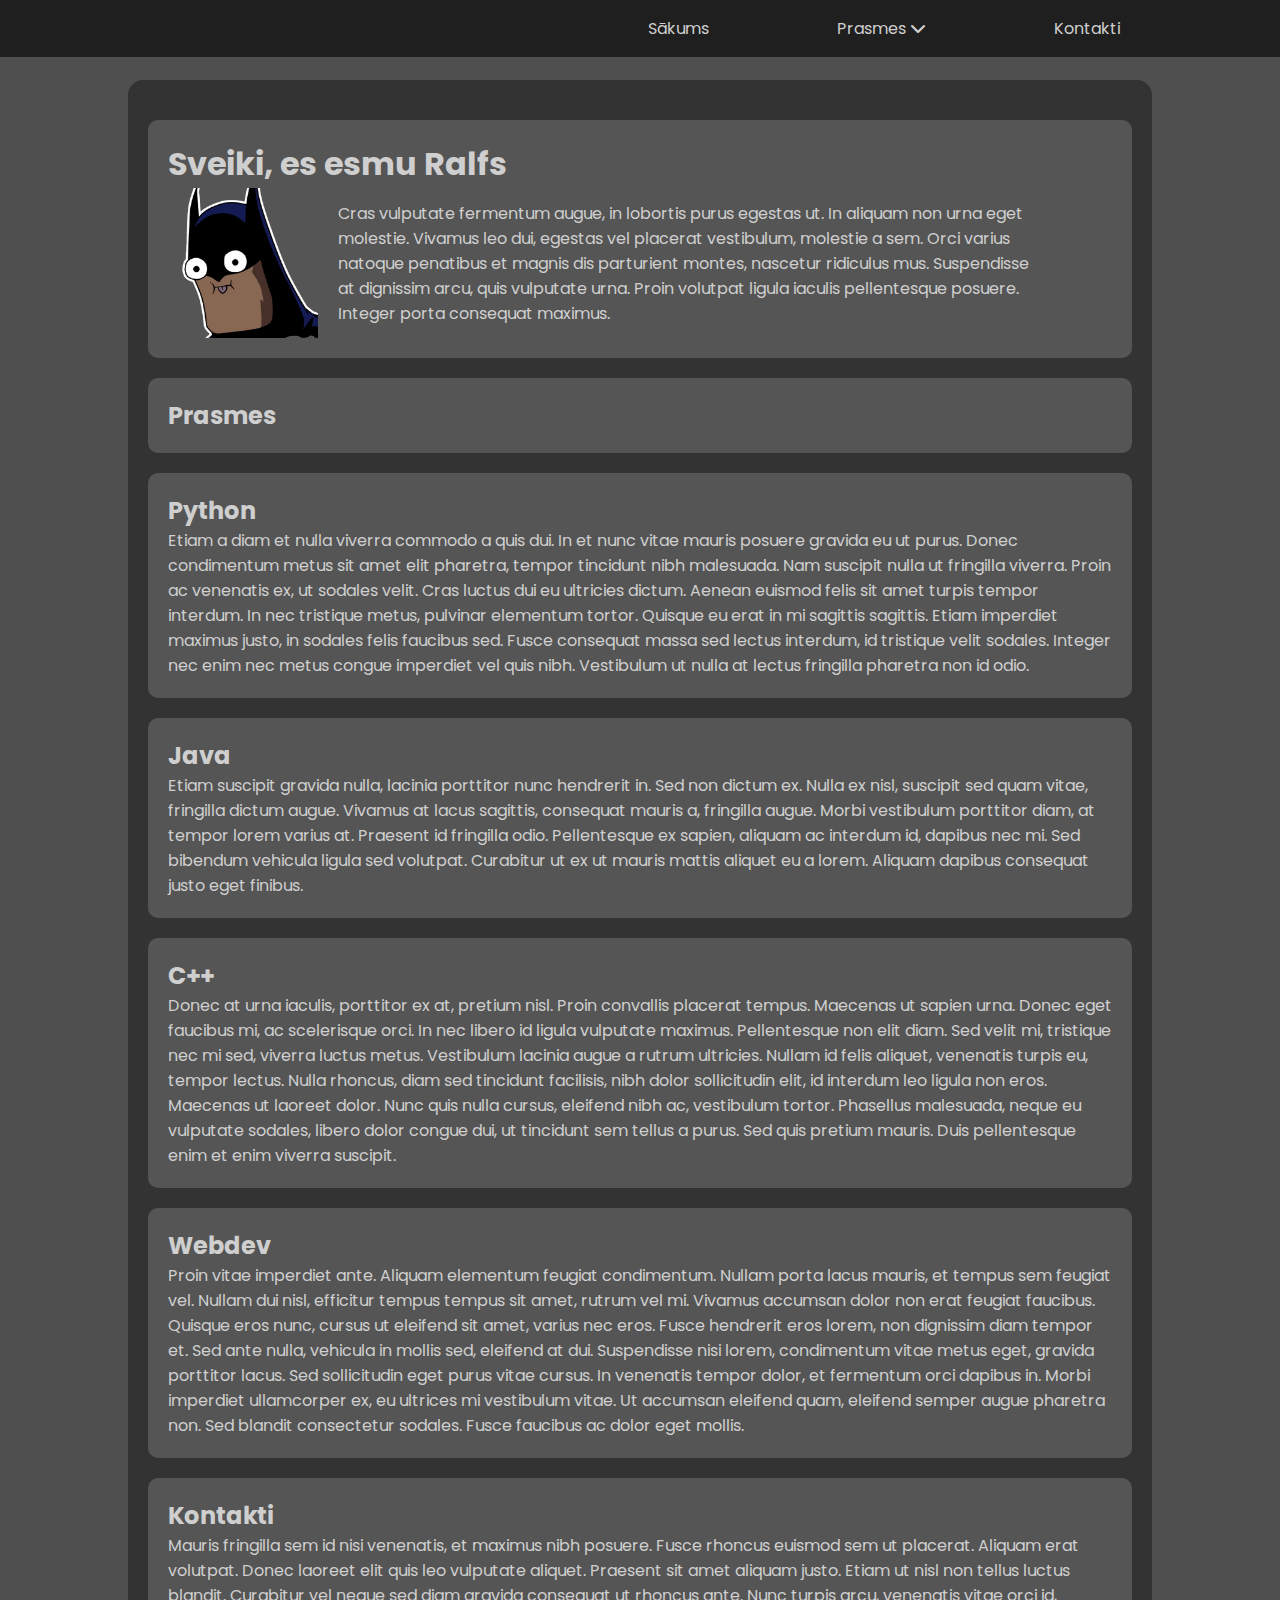
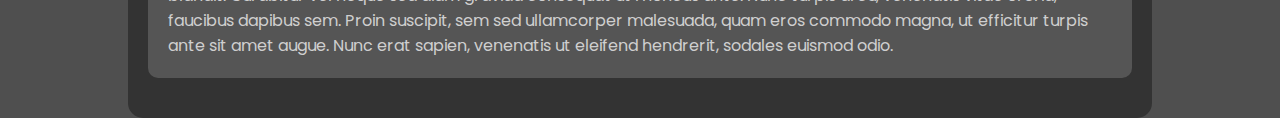
<file: index.html>
<!DOCTYPE html>
<html>
    <head>
        <meta charset="utf-8">
        <meta http-equiv="X-UA-Compatible" content="IE=edge">
        <title>My portfolio</title>
        <meta name="description" content="">
        <meta name="viewport" content="width=device-width, initial-scale=1">
        <link rel="stylesheet" href="main.css">
        <link rel="stylesheet" href="https://cdnjs.cloudflare.com/ajax/libs/font-awesome/6.5.1/css/all.min.css">
    </head>
    <body>
        <header class="header">
            <nav class="nav">
                <!-- menu-->
                <ul class="navbar-links">
                    <!-- 1 menu poga-->
                    <li class="home">
                        <a href="#">Sākums</a>
                    </li>

                    <!-- 2.menu poga-->
                    <li class="html">
                        <a href="#skills" class="html-link">
                            Prasmes
                            <i class="fa-solid 
                                        fa-chevron-down
                                        html-chevron"></i>
                        </a>
                        <!-- 2.menu 1.apakšmenu-->
                        <ul class="html-sub-menu">
                            <li><a href="#python">Python</a></li>
                            <li><a href="#java">Java</a></li>
                            <li><a href="#cpp">C++</a></li>
                            <li><a href="#webdev">Webdev</a></li>
                        </ul>
                    </li>
                    <!-- 4. menu poga-->
                    <li class="contact"><a href="#contact">Kontakti</a></li>
                </ul>
            </nav>
        </header>

        <div class="content-wrapper">
            <section id="home" class="section">
                <h1 class="section-title">Sveiki, es esmu Ralfs</h1>
                <div class="section-content">
                    <img src="selfie.png" alt="Selfie" class="section-image">
                    <p class="section-text">Cras vulputate fermentum augue, in lobortis purus egestas ut. In aliquam non urna eget molestie. Vivamus leo dui, egestas vel placerat vestibulum, molestie a sem. Orci varius natoque penatibus et magnis dis parturient montes, nascetur ridiculus mus. Suspendisse at dignissim arcu, quis vulputate urna. Proin volutpat ligula iaculis pellentesque posuere. Integer porta consequat maximus.</p>
                </div>
            </section>

            <section id="skills" class="section">
                <h2>Prasmes</h2>
            </section>

            <section id="python" class="section">
                <h2>Python</h2>
                <p>Etiam a diam et nulla viverra commodo a quis dui. In et nunc vitae mauris posuere gravida eu ut purus. Donec condimentum metus sit amet elit pharetra, tempor tincidunt nibh malesuada. Nam suscipit nulla ut fringilla viverra. Proin ac venenatis ex, ut sodales velit. Cras luctus dui eu ultricies dictum. Aenean euismod felis sit amet turpis tempor interdum. In nec tristique metus, pulvinar elementum tortor. Quisque eu erat in mi sagittis sagittis. Etiam imperdiet maximus justo, in sodales felis faucibus sed. Fusce consequat massa sed lectus interdum, id tristique velit sodales. Integer nec enim nec metus congue imperdiet vel quis nibh. Vestibulum ut nulla at lectus fringilla pharetra non id odio.</p>
            </section>

            <section id="java" class="section">
                <h2>Java</h2>
                <p>Etiam suscipit gravida nulla, lacinia porttitor nunc hendrerit in. Sed non dictum ex. Nulla ex nisl, suscipit sed quam vitae, fringilla dictum augue. Vivamus at lacus sagittis, consequat mauris a, fringilla augue. Morbi vestibulum porttitor diam, at tempor lorem varius at. Praesent id fringilla odio. Pellentesque ex sapien, aliquam ac interdum id, dapibus nec mi. Sed bibendum vehicula ligula sed volutpat. Curabitur ut ex ut mauris mattis aliquet eu a lorem. Aliquam dapibus consequat justo eget finibus.</p>
            </section>

            <section id="cpp" class="section">
                <h2>C++</h2>
                <p>Donec at urna iaculis, porttitor ex at, pretium nisl. Proin convallis placerat tempus. Maecenas ut sapien urna. Donec eget faucibus mi, ac scelerisque orci. In nec libero id ligula vulputate maximus. Pellentesque non elit diam. Sed velit mi, tristique nec mi sed, viverra luctus metus. Vestibulum lacinia augue a rutrum ultricies. Nullam id felis aliquet, venenatis turpis eu, tempor lectus. Nulla rhoncus, diam sed tincidunt facilisis, nibh dolor sollicitudin elit, id interdum leo ligula non eros. Maecenas ut laoreet dolor. Nunc quis nulla cursus, eleifend nibh ac, vestibulum tortor. Phasellus malesuada, neque eu vulputate sodales, libero dolor congue dui, ut tincidunt sem tellus a purus. Sed quis pretium mauris. Duis pellentesque enim et enim viverra suscipit.</p>
            </section>

            <section id="webdev" class="section">
                <h2>Webdev</h2>
                <p>Proin vitae imperdiet ante. Aliquam elementum feugiat condimentum. Nullam porta lacus mauris, et tempus sem feugiat vel. Nullam dui nisl, efficitur tempus tempus sit amet, rutrum vel mi. Vivamus accumsan dolor non erat feugiat faucibus. Quisque eros nunc, cursus ut eleifend sit amet, varius nec eros. Fusce hendrerit eros lorem, non dignissim diam tempor et. Sed ante nulla, vehicula in mollis sed, eleifend at dui. Suspendisse nisi lorem, condimentum vitae metus eget, gravida porttitor lacus. Sed sollicitudin eget purus vitae cursus. In venenatis tempor dolor, et fermentum orci dapibus in. Morbi imperdiet ullamcorper ex, eu ultrices mi vestibulum vitae. Ut accumsan eleifend quam, eleifend semper augue pharetra non. Sed blandit consectetur sodales. Fusce faucibus ac dolor eget mollis.</p>
            </section>

            <section id="contact" class="section">
                <h2>Kontakti</h2>
                <p>Mauris fringilla sem id nisi venenatis, et maximus nibh posuere. Fusce rhoncus euismod sem ut placerat. Aliquam erat volutpat. Donec laoreet elit quis leo vulputate aliquet. Praesent sit amet aliquam justo. Etiam ut nisl non tellus luctus blandit. Curabitur vel neque sed diam gravida consequat ut rhoncus ante. Nunc turpis arcu, venenatis vitae orci id, faucibus dapibus sem. Proin suscipit, sem sed ullamcorper malesuada, quam eros commodo magna, ut efficitur turpis ante sit amet augue. Nunc erat sapien, venenatis ut eleifend hendrerit, sodales euismod odio.</p>
            </section>
        </div>
    </body>
</html>
</file>
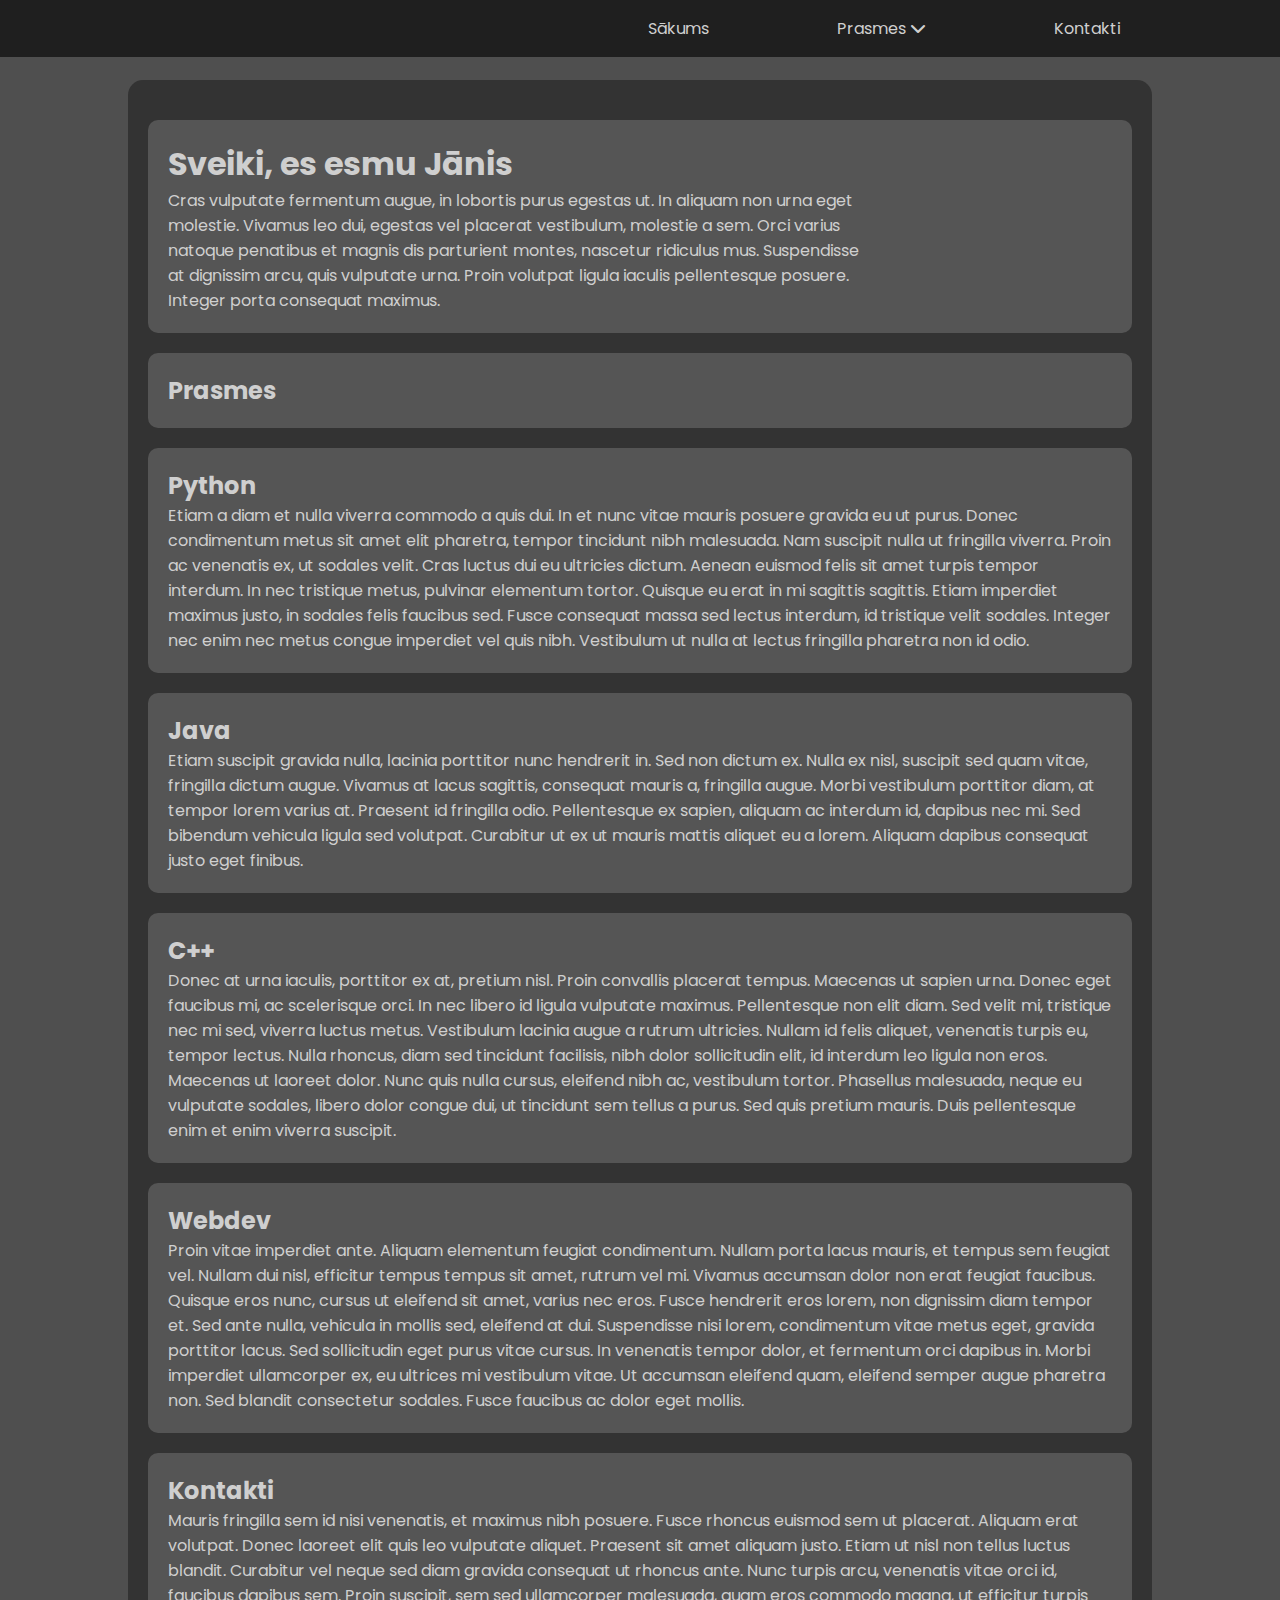
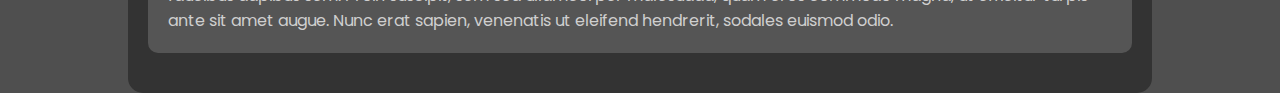
<file: main.html>
<!DOCTYPE html>
<html>
    <head>
        <meta charset="utf-8">
        <meta http-equiv="X-UA-Compatible" content="IE=edge">
        <title>My portfolio</title>
        <meta name="description" content="">
        <meta name="viewport" content="width=device-width, initial-scale=1">
        <link rel="stylesheet" href="main.css">
        <link rel="stylesheet" href="https://cdnjs.cloudflare.com/ajax/libs/font-awesome/6.5.1/css/all.min.css">
    </head>
    <body>
        <header class="header">
            <nav class="nav">
                <!-- menu-->
                <ul class="navbar-links">
                    <!-- 1 menu poga-->
                    <li class="home">
                        <a href="#">Sākums</a>
                    </li>

                    <!-- 2.menu poga-->
                    <li class="html">
                        <a href="#skills" class="html-link">
                            Prasmes
                            <i class="fa-solid 
                                        fa-chevron-down
                                        html-chevron"></i>
                        </a>
                        <!-- 2.menu 1.apakšmenu-->
                        <ul class="html-sub-menu">
                            <li><a href="#python">Python</a></li>
                            <li><a href="#java">Java</a></li>
                            <li><a href="#cpp">C++</a></li>
                            <li><a href="#webdev">Webdev</a></li>
                        </ul>
                    </li>
                    <!-- 4. menu poga-->
                    <li class="contact"><a href="#contact">Kontakti</a></li>
                </ul>
            </nav>
        </header>

        <div class="content-wrapper">
            <section id="home" class="section">
                <h1 class="section-title">Sveiki, es esmu Jānis</h1>
                <p class="section-text">Cras vulputate fermentum augue, in lobortis purus egestas ut. In aliquam non urna eget molestie. Vivamus leo dui, egestas vel placerat vestibulum, molestie a sem. Orci varius natoque penatibus et magnis dis parturient montes, nascetur ridiculus mus. Suspendisse at dignissim arcu, quis vulputate urna. Proin volutpat ligula iaculis pellentesque posuere. Integer porta consequat maximus.</p>
            </section>

            <section id="skills" class="section">
                <h2>Prasmes</h2>
            </section>

            <section id="python" class="section">
                <h2>Python</h2>
                <p>Etiam a diam et nulla viverra commodo a quis dui. In et nunc vitae mauris posuere gravida eu ut purus. Donec condimentum metus sit amet elit pharetra, tempor tincidunt nibh malesuada. Nam suscipit nulla ut fringilla viverra. Proin ac venenatis ex, ut sodales velit. Cras luctus dui eu ultricies dictum. Aenean euismod felis sit amet turpis tempor interdum. In nec tristique metus, pulvinar elementum tortor. Quisque eu erat in mi sagittis sagittis. Etiam imperdiet maximus justo, in sodales felis faucibus sed. Fusce consequat massa sed lectus interdum, id tristique velit sodales. Integer nec enim nec metus congue imperdiet vel quis nibh. Vestibulum ut nulla at lectus fringilla pharetra non id odio.</p>
            </section>

            <section id="java" class="section">
                <h2>Java</h2>
                <p>Etiam suscipit gravida nulla, lacinia porttitor nunc hendrerit in. Sed non dictum ex. Nulla ex nisl, suscipit sed quam vitae, fringilla dictum augue. Vivamus at lacus sagittis, consequat mauris a, fringilla augue. Morbi vestibulum porttitor diam, at tempor lorem varius at. Praesent id fringilla odio. Pellentesque ex sapien, aliquam ac interdum id, dapibus nec mi. Sed bibendum vehicula ligula sed volutpat. Curabitur ut ex ut mauris mattis aliquet eu a lorem. Aliquam dapibus consequat justo eget finibus.</p>
            </section>

            <section id="cpp" class="section">
                <h2>C++</h2>
                <p>Donec at urna iaculis, porttitor ex at, pretium nisl. Proin convallis placerat tempus. Maecenas ut sapien urna. Donec eget faucibus mi, ac scelerisque orci. In nec libero id ligula vulputate maximus. Pellentesque non elit diam. Sed velit mi, tristique nec mi sed, viverra luctus metus. Vestibulum lacinia augue a rutrum ultricies. Nullam id felis aliquet, venenatis turpis eu, tempor lectus. Nulla rhoncus, diam sed tincidunt facilisis, nibh dolor sollicitudin elit, id interdum leo ligula non eros. Maecenas ut laoreet dolor. Nunc quis nulla cursus, eleifend nibh ac, vestibulum tortor. Phasellus malesuada, neque eu vulputate sodales, libero dolor congue dui, ut tincidunt sem tellus a purus. Sed quis pretium mauris. Duis pellentesque enim et enim viverra suscipit.</p>
            </section>

            <section id="webdev" class="section">
                <h2>Webdev</h2>
                <p>Proin vitae imperdiet ante. Aliquam elementum feugiat condimentum. Nullam porta lacus mauris, et tempus sem feugiat vel. Nullam dui nisl, efficitur tempus tempus sit amet, rutrum vel mi. Vivamus accumsan dolor non erat feugiat faucibus. Quisque eros nunc, cursus ut eleifend sit amet, varius nec eros. Fusce hendrerit eros lorem, non dignissim diam tempor et. Sed ante nulla, vehicula in mollis sed, eleifend at dui. Suspendisse nisi lorem, condimentum vitae metus eget, gravida porttitor lacus. Sed sollicitudin eget purus vitae cursus. In venenatis tempor dolor, et fermentum orci dapibus in. Morbi imperdiet ullamcorper ex, eu ultrices mi vestibulum vitae. Ut accumsan eleifend quam, eleifend semper augue pharetra non. Sed blandit consectetur sodales. Fusce faucibus ac dolor eget mollis.</p>
            </section>

            <section id="contact" class="section">
                <h2>Kontakti</h2>
                <p>Mauris fringilla sem id nisi venenatis, et maximus nibh posuere. Fusce rhoncus euismod sem ut placerat. Aliquam erat volutpat. Donec laoreet elit quis leo vulputate aliquet. Praesent sit amet aliquam justo. Etiam ut nisl non tellus luctus blandit. Curabitur vel neque sed diam gravida consequat ut rhoncus ante. Nunc turpis arcu, venenatis vitae orci id, faucibus dapibus sem. Proin suscipit, sem sed ullamcorper malesuada, quam eros commodo magna, ut efficitur turpis ante sit amet augue. Nunc erat sapien, venenatis ut eleifend hendrerit, sodales euismod odio.</p>
            </section>
        </div>
    </body>
</html>
</file>
<file: main.css>
@import url("https://fonts.googleapis.com/css2?family=Poppins&display=swap");

*,
*::before,
*::after {
    margin: 0;
    padding: 0;
    box-sizing: border-box;
}

body {
    font-family: "Poppins", sans-serif;
    background-color: #4F4F4F;
    color: #CFCFCF;
    display: flex;
    flex-direction: column;
    align-items: center;
    margin: 0;
}

.header {
    width: 100%;
    position: fixed;
    top: 0;
    left: 0;
    z-index: 1000;
}

.nav {
    display: flex;
    justify-content: flex-end;
    align-items: center;
    background-color: #1f1f1f;
    color: #CFCFCF;
}

i {
    transition: transform 0.5s ease;
}

ul,
li,
a {
    text-decoration: none;
    list-style-type: none;
    color: #CFCFCF;
}

.home,
.html,
.contact {
    padding: 1rem 0;
}

.navbar-links {
    display: flex;
    gap: 8rem;
}

.navbar-links li:last-child {
    margin-right: 10rem;
}

.html {
    position: relative;
}

.html:hover .html-chevron {
    transform: rotate(-180deg);
}

.html-sub-menu {
    display: flex;
    flex-direction: column;
    position: absolute;
    top: 3.45rem;
    left: -5%;
    background-color: #1f1f1f;
    width: 110%;
    border-radius: 8px;
    overflow: hidden;
    transition: max-height 0.3s ease-out;
    max-height: 0;
}

.html-sub-menu li {
    padding: 0.75rem;
}

.html-sub-menu li:last-child {
    border-bottom: none;
}

.html-sub-menu li a {
    text-decoration: none;
    color: #CFCFCF;
}

.html:hover .html-sub-menu {
    max-height: 300px;
}

.content-wrapper {
    background-color: #333333;
    border-radius: 15px;
    padding: 20px;
    width: 80%;
    max-width: 1200px;
    margin-top: 20px;
    margin-top: 80px;
}

.section {
    padding: 20px;
    margin: 20px 0;
    background-color: #555555;
    border-radius: 10px;
}

.section-content {
    display: flex;
    align-items: center;
}

.section-image {
    max-width: 150px;
    margin-right: 20px;
}

.section-text {
    flex: 1;
    max-width: 700px;
}
</file>
